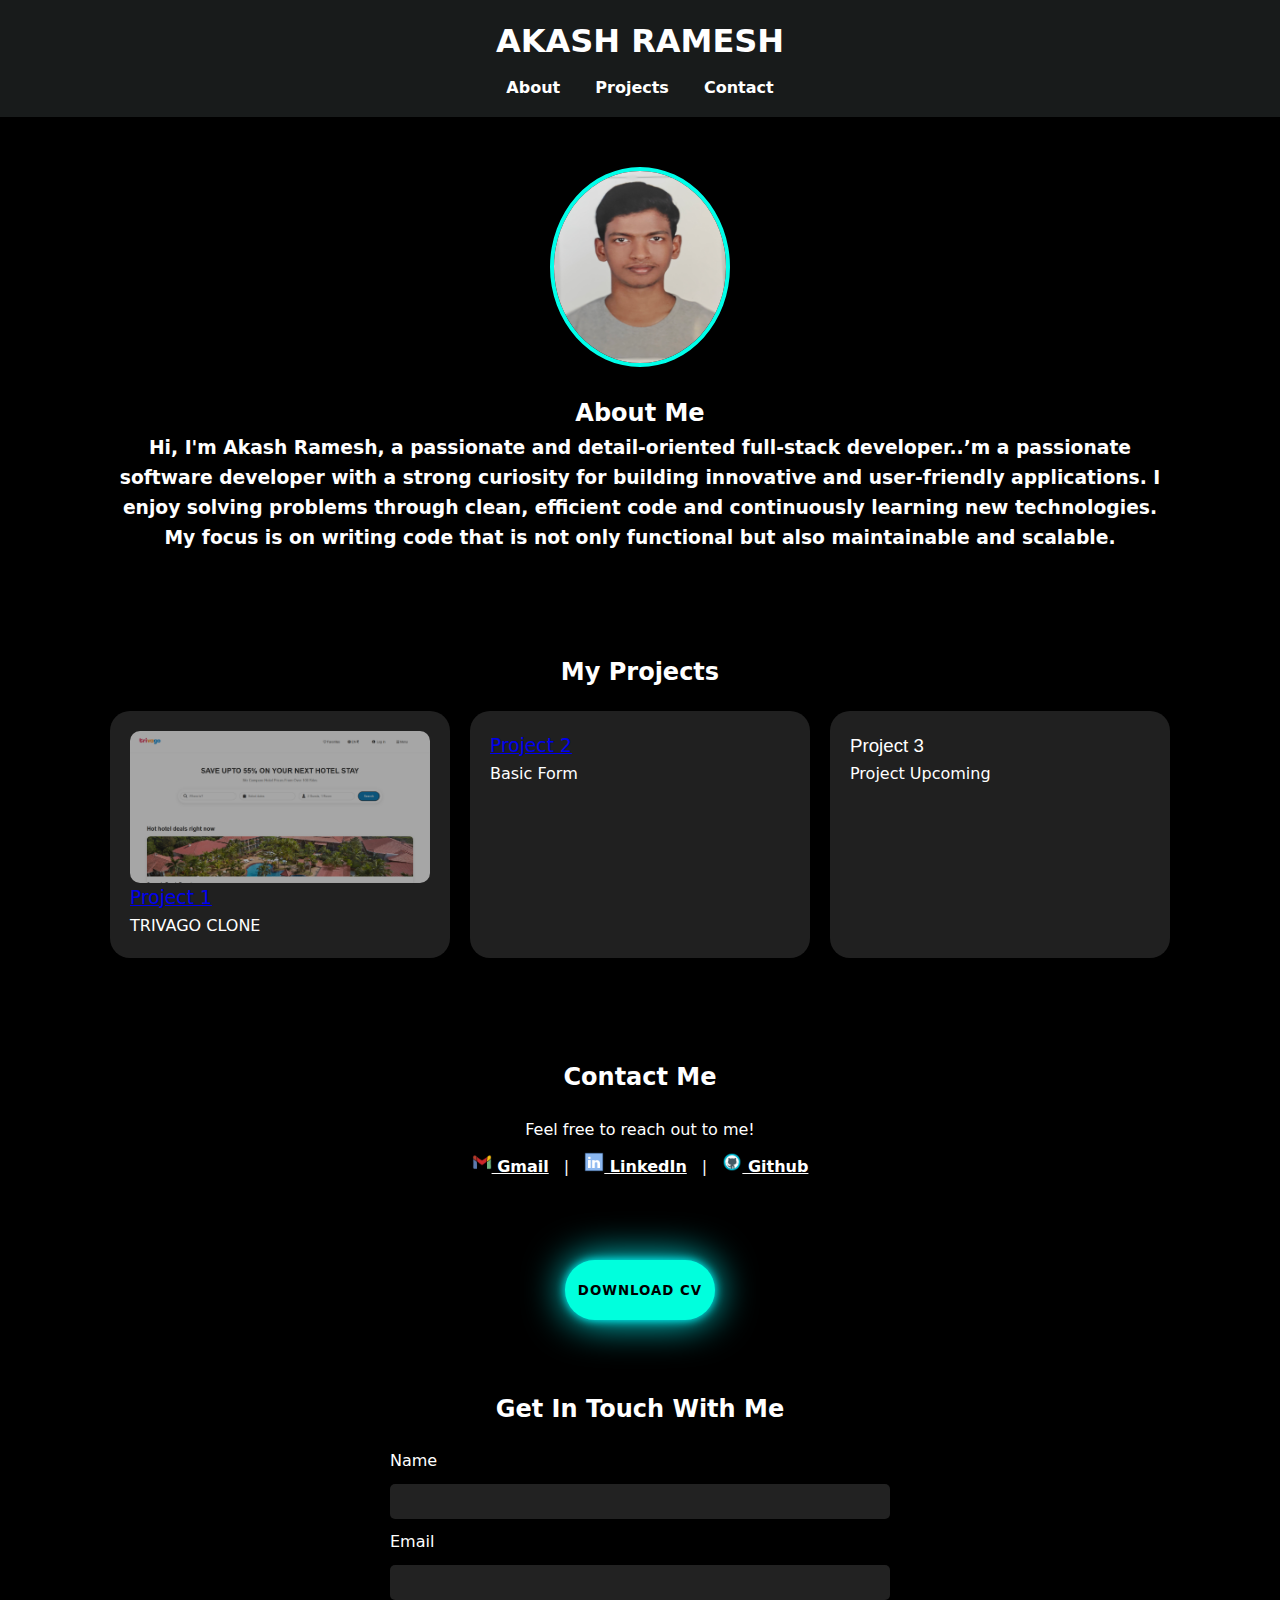
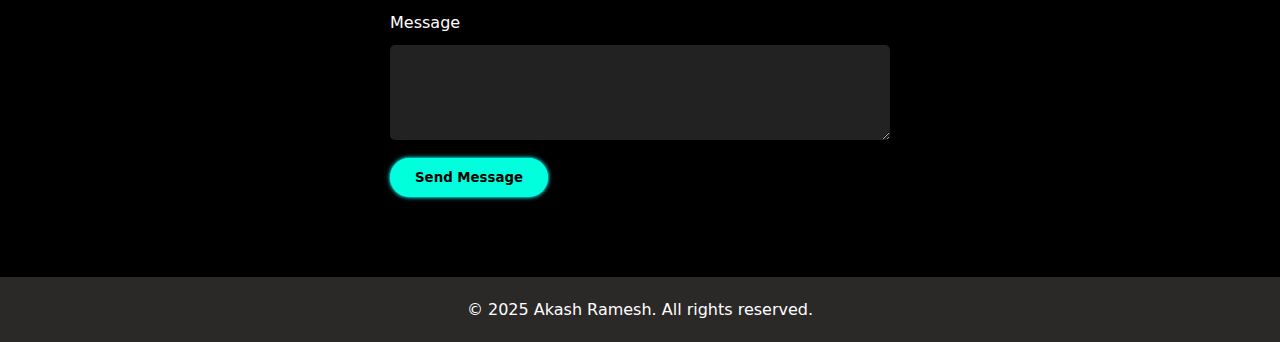
<file: index.html>
<!DOCTYPE html>
<html lang="en">
<head>
  <meta charset="UTF-8">
  <meta name="viewport" content="width=device-width, initial-scale=1.0">
  <title>My Portfolio</title>
  <style>
    * {
      scroll-behavior: smooth;
      margin: 0;
      padding: 0;
      box-sizing: border-box;
      font-family: system-ui, -apple-system, BlinkMacSystemFont, 'Segoe UI', Roboto, Oxygen, Ubuntu, Cantarell, 'Open Sans', 'Helvetica Neue', sans-serif;
    }

    html {
      scroll-behavior: smooth;
    }

    h3 {
      font-family: "Story Script", sans-serif;
      font-weight: 400;
      font-style: normal;
    }

    body {
      background: #000;
      color: #fff;
      line-height: 1.6;
      margin: 0;
      padding: 0;
      font-family: Arial, Helvetica, sans-serif;
      animation: fadeIn 1.5s ease-in-out;
    }

    @keyframes fadeIn {
      0% { opacity: 0; transform: translateY(20px); }
      100% { opacity: 1; transform: translateY(0); }
    }

    header {
      background: #181b1b;
      color: #fff;
      padding: 1rem 0;
      text-align: center;
    }

    header h1 { margin-bottom: 0.5rem; }

    nav a {
      color: #fff;
      margin: 0 15px;
      text-decoration: none;
      font-weight: bold;
      transition: 0.8s;
    }

    nav a:hover {
      color: #00ffea;
      text-shadow: 0 0 10px #00ffdd;
    }

    section {
      padding: 50px 20px;
      max-width: 1100px;
      margin: auto;
    }

    #about {
      text-align: center;
      cursor: pointer;
    }

    #about img {
      width: 180px;
      height: 200px;
      border-radius: 50%;
      margin-bottom: 20px;
      border: 4px solid #00ffea;
      transition: 0.3s ease;
    }

    #about img:hover {
      box-shadow: 0 0 20px cyan, 0 0 40px cyan;
      border: 3px solid cyan;
      transform: scale(1.06);
    }

    #projects {
      background: #000;
      border-radius: 10px;
    }

    .project-grid {
      display: grid;
      grid-template-columns: repeat(auto-fit, minmax(250px, 1fr));
      gap: 20px;
    }

    .project {
      background: #202020;
      padding: 20px;
      border-radius: 20px;
      transition: transform 0.3s ease, box-shadow 0.3s ease;
    }

    .project:hover {
      cursor: pointer;
      box-shadow: 0 0 40px cyan, 0 0 50px cyan;
      transform: scale(1.1);
    }

    footer {
      text-align: center;
      padding: 20px;
      background: #2b2828;
      color: #fff;
      margin-top: 30px;
    }

    #contact a {
      display: inline-block;
      margin: 10px;
      color: #fff;
      font-weight: bold;
      transition: 0.5s;
    }

    #contact a:hover {
      color: #00f4f4;
      text-shadow: 0 0 10px #00ffdd;
    }

    .button-container {
      display: flex;
      justify-content: center;
      align-items: center;
      height: 100px;
    }

    .cv {
      background: #00ffdd;
      height: 60px;
      width: 150px;
      border-radius: 40px;
      letter-spacing: 1px;
      box-shadow: 0 0 10px #0ff, 0 0 40px #0ff;
      transition: all 0.3s ease;
      cursor: pointer;
      border: none;
    }

    .cv:hover {
      background: #00f4f4;
      color: #000;
      box-shadow: 0 0 20px #0ff, 0 0 40px #0ff, 0 0 60px #0ff;
      transform: scale(1.1);
    }

    .tri {
      opacity: 0.6;
      border-radius: 10px;
      transition: transform 0.5s ease;
      max-width: 100%;
      height: auto;
      display: block;
      margin: 0 auto;
    }

    .tri:hover { transform: scale(1.09); }

    @media (max-width: 768px) {
      body { font-size: 16px; }
      .section, header nav ul { flex-direction: column; }
    }

    @media (max-width: 480px) {
      h1 { font-size: 1.5rem; }
    }
  </style>
</head>
<body>
  <header>
    <h1>AKASH RAMESH</h1>
    <nav>
      <a href="#about"><b>About</b></a>
      <a href="#projects"><b>Projects</b></a>
      <a href="#contact"><b>Contact</b></a>
    </nav>
  </header>

  <section id="about">
    <img src="me.jpg" alt="Img" class="dp">
    <h2>About Me</h2>
    <h3><b>Hi, I'm Akash Ramesh, a passionate and detail-oriented full-stack developer..’m a passionate software developer with a strong curiosity for building innovative and user-friendly applications. I enjoy solving problems through clean, efficient code and continuously learning new technologies. My focus is on writing code that is not only functional but also maintainable and scalable.</b></h3>
  </section>

  <section id="projects">
    <h2 style="text-align:center; margin-bottom:20px;">My Projects</h2>
    <div class="project-grid">
      <div class="project">
        <img src="trivago.png" class="tri">
        <h3><a href="trivago.html">Project 1</a></h3>
        <p>TRIVAGO CLONE</p>
      </div>
      <div class="project">
        <h3><a href="https://drive.google.com/file/d/1QfAsaHtMt15WqJvpggHIzW464jElcSpv/view?usp=drive_link">Project 2</a></h3>
        <p>Basic Form</p>
      </div>
      <div class="project">
        <h3>Project 3</h3>
        <p>Project Upcoming</p>
      </div>
    </div>
  </section>

  <section id="contact">
    <h2 style="text-align:center; margin-bottom:20px;">Contact Me</h2>
    <p style="text-align:center;">Feel free to reach out to me!</p>
    <p style="text-align:center;">
      <a href="mailto:binduramesh1010@gmail.com"><img src="gmail.png" alt="mail" width="20px" height="20px"> Gmail</a> |
      <a href="https://www.linkedin.com/posts/akash-ramesh-09916537a_fullstackdevelopment-webdevelopment-codinglife-activity-7360974630800543745-MPUe?utm_source=share&utm_medium=member_android" target="_blank"><img src="linkedin.png" alt="linkedin" width="20px" height="20px"> LinkedIn</a> |
      <a href="https://github.com/binduramesh1010-max" target="_blank"><img src="github.png" alt="Github" height="20px" width="20px"> Github</a>
    </p>
  </section>

  <div class="button-container">
    <a href="https://drive.google.com/file/d/1lbxssHESX8lLS36FdVj4etNBubLGfdnD/view?usp=drive_link" download>
      <button class="cv"><b>DOWNLOAD CV</b></button>
    </a>
  </div>

  <section id="get-in-touch" style="padding:50px 20px; background:#000; text-align:center; color:#fff;">
    <h2 style="margin-bottom:20px;">Get In Touch With Me</h2>
    <form onsubmit="alert('Message sent!'); return false;" style="max-width:500px; margin:auto; text-align:left;">
      <label for="name">Name</label><br>
      <input type="text" id="name" name="name" required style="width:100%; padding:10px; margin:10px 0; border-radius:5px; border:none; background:#222; color:#fff;"><br>

      <label for="email">Email</label><br>
      <input type="email" id="email" name="email" required style="width:100%; padding:10px; margin:10px 0; border-radius:5px; border:none; background:#222; color:#fff;"><br>

      <label for="message">Message</label><br>
      <textarea id="message" name="message" rows="5" required style="width:100%; padding:10px; margin:10px 0; border-radius:5px; border:none; background:#222; color:#fff;"></textarea><br>

      <button type="submit" style="background:#00ffdd; color:#000; padding:12px 25px; border:none; border-radius:30px; cursor:pointer; font-weight:bold; transition:all 0.3s ease; box-shadow:0 0 5px #0ff, 0 0 2px #0ff;">
        Send Message
      </button>
    </form>
  </section>

  <footer>
    <p>&copy; 2025 Akash Ramesh. All rights reserved.</p>
  </footer>

  <script>
    document.querySelector("#get-in-touch button").addEventListener("mouseover", function(){
      this.style.boxShadow = "0 0 20px #0ff, 0 0 40px #0ff, 0 0 60px #0ff";
      this.style.transform = "scale(1.1)";
    });
    document.querySelector("#get-in-touch button").addEventListener("mouseout", function(){
      this.style.boxShadow = "0 0 10px #0ff, 0 0 20px #0ff";
      this.style.transform = "scale(1)";
    });

    window.history.scrollRestoration = "manual";
    window.onload = function () {
      window.scrollTo(0, 0);
    };
  </script>
</body>
</html>
</file>
